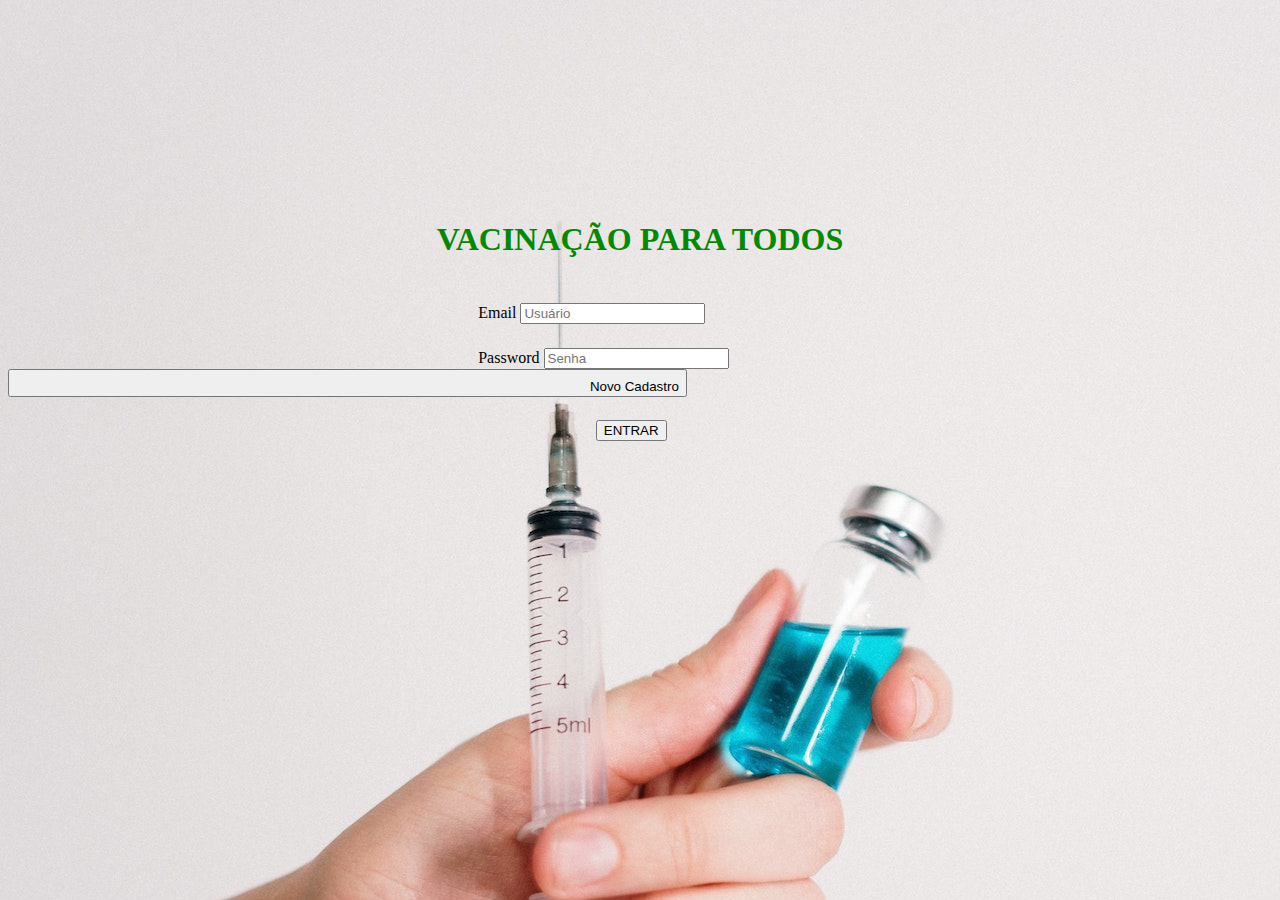
<file: Projeto/index.html>
<!DOCTYPE html>
<html lang="en">
<head>
    <meta charset="UTF-8">
    <meta http-equiv="X-UA-Compatible" content="IE=edge">
    <meta name="viewport" content="width=device-width, initial-scale=1.0">
    <title>Vacinação para todos </title>
    <link rel="stylesheet" href="Style.css">
    <!-- CSS only -->
<link href="https://cdn.jsdelivr.net/npm/bootstrap@5.2.2/dist/css/bootstrap.min.css"
 rel="stylesheet" integrity="sha384-Zenh87qX5JnK2Jl0vWa8Ck2rdkQ2Bzep5IDxbcnCeuOxjzrPF/et3URy9Bv1WTRi" crossorigin="anonymous">
 <!-- JavaScript Bundle with Popper -->
<script src="https://cdn.jsdelivr.net/npm/bootstrap@5.2.2/dist/js/bootstrap.bundle.min.js" integrity="sha384-OERcA2EqjJCMA+/3y+gxIOqMEjwtxJY7qPCqsdltbNJuaOe923+mo//f6V8Qbsw3"
 crossorigin="anonymous"></script>

</head>
<body>
    <h1>VACINAÇÃO PARA TODOS</h1>
    <form class="campo">
        <div class="col">
            <label for="inputPassword2" class="visually-hidden">Email</label>
            <input type="email" class="form-control" id="inputPassword2" placeholder="Usuário">
          </div>
        <div class="col">
          <label for="inputPassword2" class="visually-hidden">Password</label>
          <input type="password" class="form-control" id="inputPassword2" placeholder="Senha">
        </div>
        <a class= "entrar" href="agente.html">
        <button id="link"type="button" class="btn btn-link">Novo Cadastro</button>
      </a>
        <div class="Entrar" >
          <a class= "entrar" href="Pag.html">
          <button type="button" class="btn btn-success">ENTRAR</button>
        </div>
      </a>
      </form>
</body>
</html>
</file>
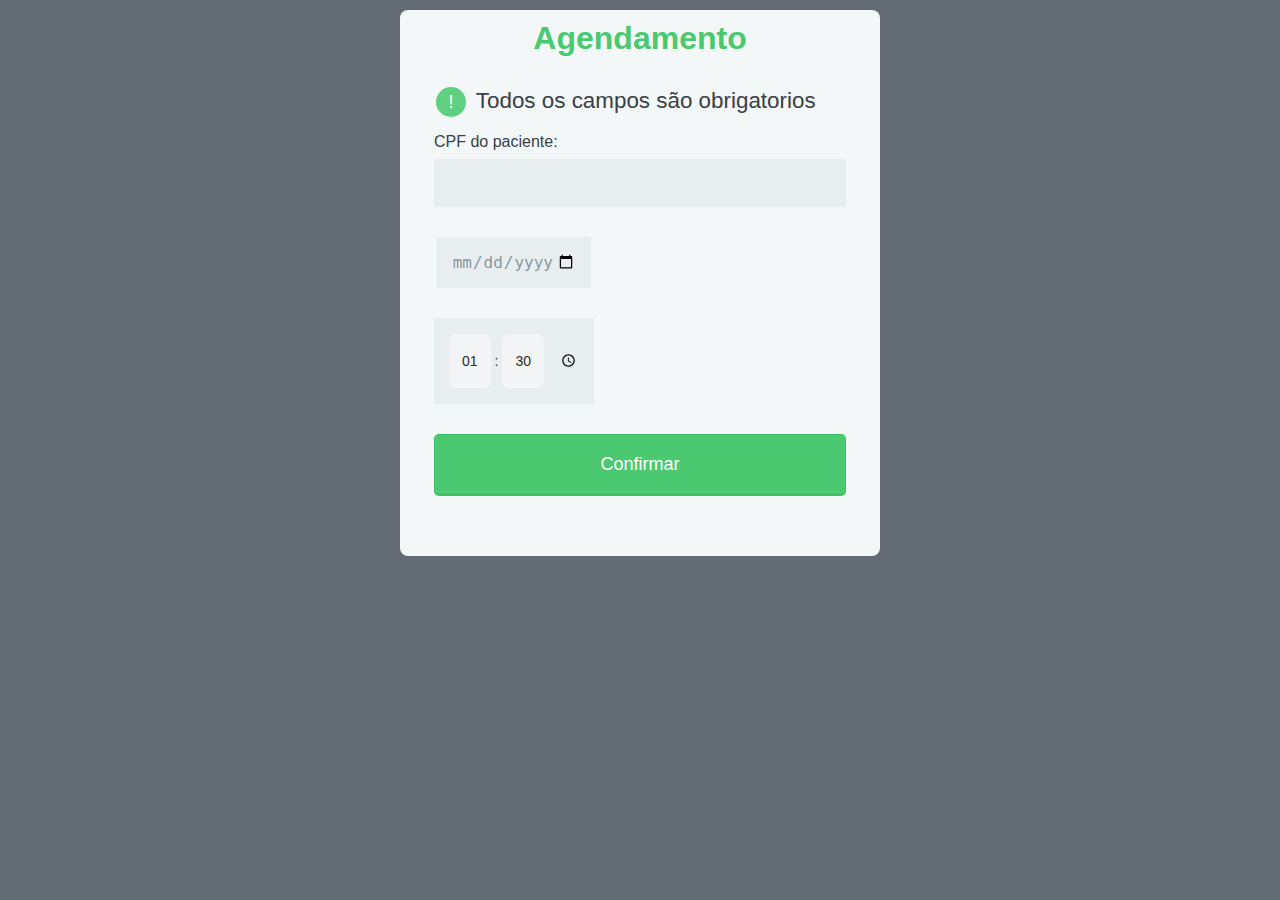
<file: Projeto/agendar.html>
<!DOCTYPE html>
<html lang="en">
<head>
    <meta charset="UTF-8">
    <meta http-equiv="X-UA-Compatible" content="IE=edge">
    <meta name="viewport" content="width=device-width, initial-scale=1.0">
    <title>Agendamento</title>
    <link rel="stylesheet" href="agendar.css">
    
</head>
<body>
    <div class="row">
        <div class="col-md-12">
          <form action="index.html" method="post">
            <h1> Agendamento </h1>
            
            <fieldset>
              
              <legend><span class="number">!</span> Todos os campos são obrigatorios</legend>
            
              <label for="name">CPF do paciente:</label>
              <input type="text" id="name" name="user_name">
    

              <div class="date">
                <input type="date"  id="#datepicker"/>
              </div>

              <input type="time" value="13:30"/>
             
            <button type="submit">Confirmar</button>
           </form>
            </div>
          </div>
         
         
</body>
<script>
    $( function() {
         $( "#datepicker" ).datepicker({
             dateFormat: "dd-mm-yy"
           ,	duration: "fast"
        });
    } );

</script>

</html>
</file>
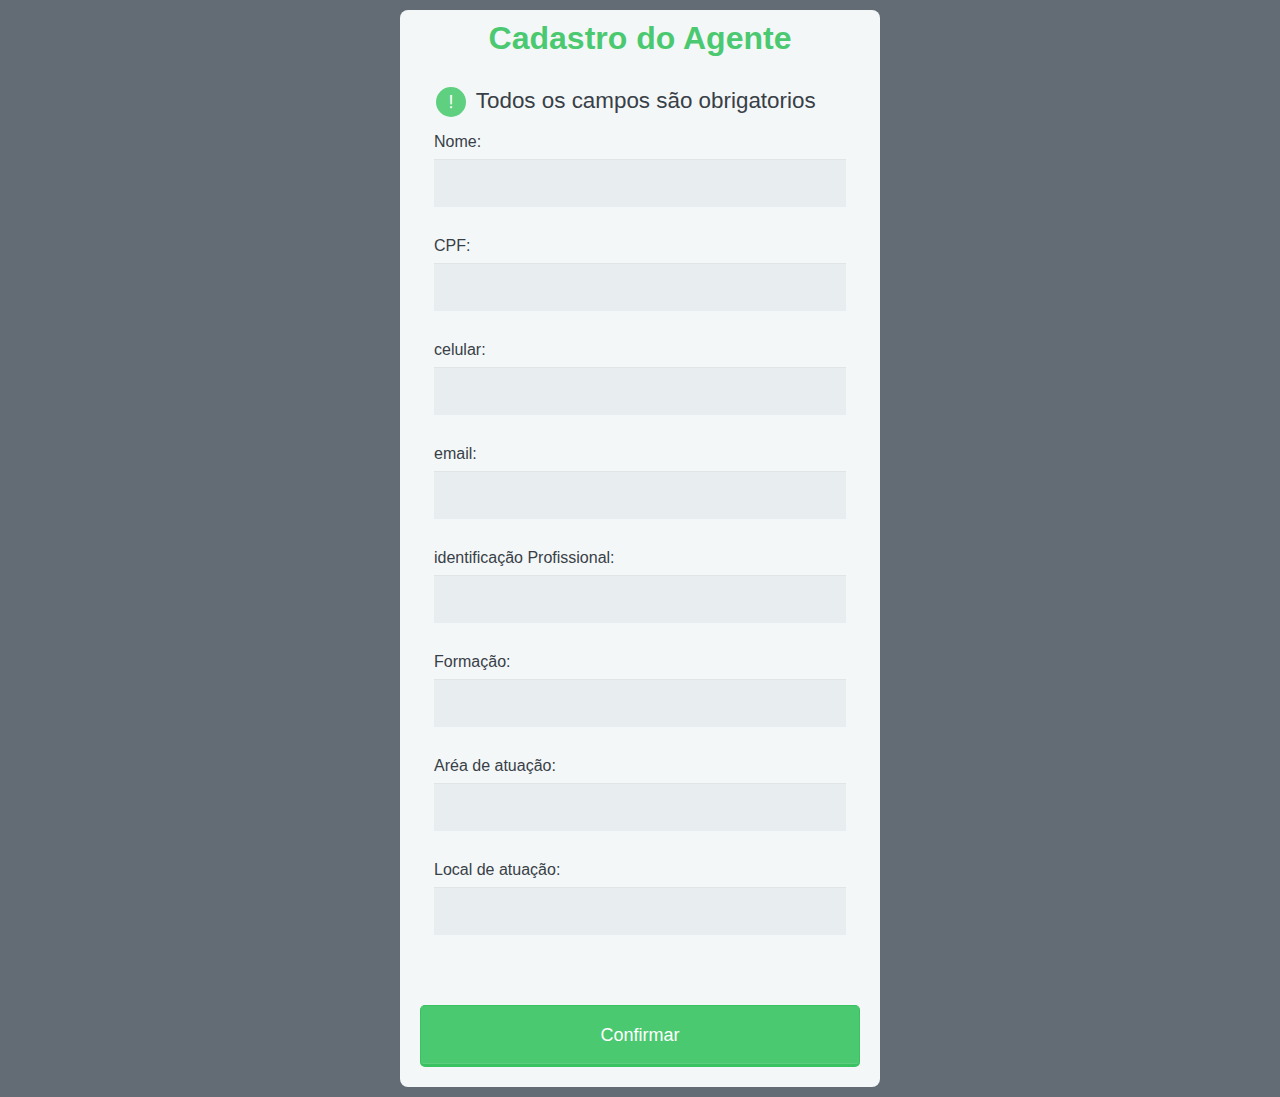
<file: Projeto/agente.html>
<!DOCTYPE html>
<html lang="en">
<head>
    <meta charset="UTF-8">
    <meta http-equiv="X-UA-Compatible" content="IE=edge">
    <meta name="viewport" content="width=device-width, initial-scale=1.0">
    <title>Cadastro do paciente</title>
    <link rel="stylesheet" href="cadastrar.css">
</head>
    <body>
      <div class="row">
    <div class="col-md-12">
      <form action="index.html" method="post">
        <h1> Cadastro do Agente </h1>
        
        <fieldset>
          
          <legend><span class="number">!</span> Todos os campos são obrigatorios</legend>
        
          <label for="name">Nome:</label>
          <input type="text" id="name" name="user_name">

          <label for="name">CPF:</label>
          <input type="text" id="cpf" name="CPF">

          <label for="name">celular:</label>
          <input type="text" id="celular" name="numero">

          <label for="name">email:</label>
          <input type="text" id="nascimento" name="numero">

          <label for="name">identificação Profissional:</label>
          <input type="text" id="cidade" name="numero">

          <label for="name">Formação:</label>
          <input type="text" id="cep" name="cep">
        
          <label for="name">Aréa de atuação:</label>
          <input type="text" id="Numero" name="numero">

          <label for="name">Local de atuação:</label>
          <input type="text" id="cidade" name="numero">

          
       
        </fieldset>
       
        <button type="submit">Confirmar</button>
        
       </form>
        </div>
      </div>
</body>
</html>
</file>
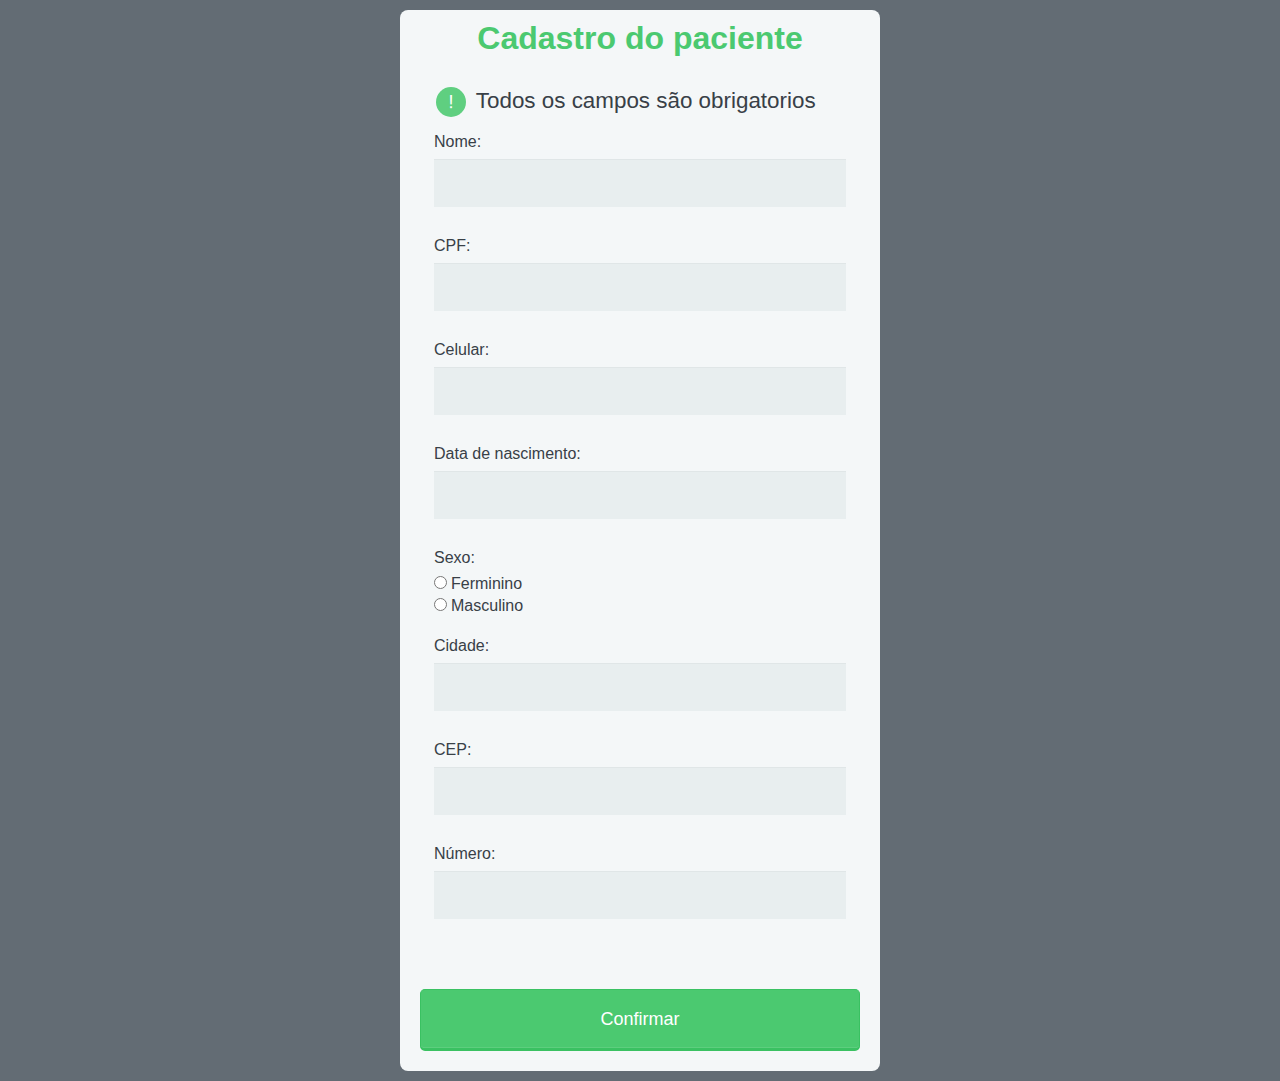
<file: Projeto/cadastrar.html>
<!DOCTYPE html>
<html lang="en">
<head>
    <meta charset="UTF-8">
    <meta http-equiv="X-UA-Compatible" content="IE=edge">
    <meta name="viewport" content="width=device-width, initial-scale=1.0">
    <title>Cadastro do paciente</title>
    <link rel="stylesheet" href="cadastrar.css">
</head>
    <body>
      <div class="row">
    <div class="col-md-12">
      <form action="index.html" method="post">
        <h1> Cadastro do paciente </h1>
        
        <fieldset>
          
          <legend><span class="number">!</span> Todos os campos são obrigatorios</legend>
        
          <label for="name">Nome:</label>
          <input type="text" id="name" name="user_name">

          <label for="name">CPF:</label>
          <input type="text" id="cpf" name="CPF">

          <label for="name">Celular:</label>
          <input type="text" id="celular" name="numero">

          <label for="name">Data de nascimento:</label>
          <input type="text" id="nascimento" name="numero">

          <label for="name">Sexo:</label>
              <input type="radio" id="under_13" value="under_13" name="user_age"><label for="under_13" class="light">Ferminino</label><br>
              <input type="radio" id="over_13" value="over_13" name="user_age"><label for="over_13" class="light">Masculino</label>
              <br>
              <br>

          <label for="name">Cidade:</label>
          <input type="text" id="cidade" name="numero">

          <label for="name">CEP:</label>
          <input type="text" id="cep" name="cep">
        
          <label for="name">Número:</label>
          <input type="text" id="Numero" name="numero">
       
        </fieldset>
        <div class="Button">
          <a  class= "button" href="prontuario.html">
            <button type="submit">Confirmar</button>
          </a>

        </div>
       
        
        
       </form>
        </div>
      </div>
</body>
</html>
</file>
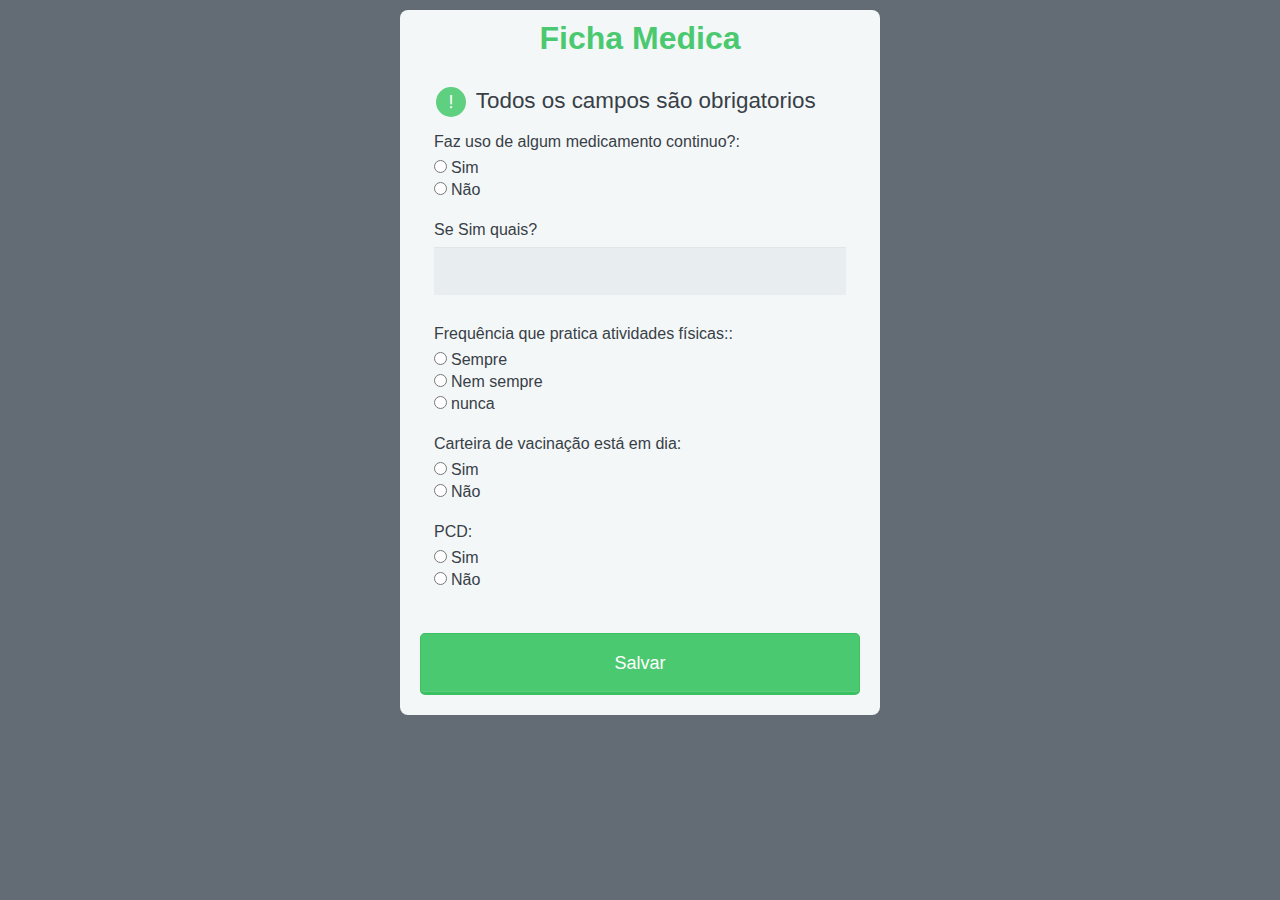
<file: Projeto/prontuario.html>
<!DOCTYPE html>
<html lang="en">
<head>
    <meta charset="UTF-8">
    <meta http-equiv="X-UA-Compatible" content="IE=edge">
    <meta name="viewport" content="width=device-width, initial-scale=1.0">
    <title>Prontuario</title>
    <link rel="stylesheet" href="prontuario.css">
</head>
<body>
          <div class="row">
        <div class="col-md-12">
          <form action="index.html" method="post">
            <h1> Ficha Medica </h1>
            
            <fieldset>
              
              <legend><span class="number">!</span> Todos os campos são obrigatorios</legend>
            
              <label for="name">Faz uso de algum medicamento continuo?:</label>
              <input type="radio" id="under_13" value="under_13" name="user_age"><label for="under_13" class="light">Sim</label><br>
              <input type="radio" id="over_13" value="over_13" name="user_age"><label for="over_13" class="light">Não</label>
              <br>
              <br>
              <label for="name">Se Sim quais?</label>
              <input type="text" id="Numero" name="numero">
              <br>
              <label>Frequência que pratica atividades físicas::</label>
              <input type="radio" id="under_13" value="under_13" name="user_age"><label for="under_13" class="light">Sempre</label><br>
              <input type="radio" id="over_13" value="over_13" name="user_age"><label for="over_13" class="light">Nem sempre</label>
              <br>
              <input type="radio" id="over_13" value="over_13" name="user_age"><label for="over_13" class="light">nunca</label>
                <br>
                <br>
              <label for="name">Carteira de vacinação está em dia:</label>
              <input type="radio" id="under_13" value="under_13" name="user_age"><label for="under_13" class="light">Sim</label><br>
              <input type="radio" id="over_13" value="over_13" name="user_age"><label for="over_13" class="light">Não</label>
              <br>
              <br>
              <label for="name">PCD:</label>
              <input type="radio" id="under_13" value="under_13" name="user_age"><label for="under_13" class="light">Sim</label><br>
              <input type="radio" id="over_13" value="over_13" name="user_age"><label for="over_13" class="light">Não</label>
              
            </fieldset>
           
            <button type="submit">Salvar</button>
            
           </form>
            </div>
          </div>
</body>
</html>
</file>
<file: Projeto/Style.css>
@import url('https://fonts.googleapis.com/css?family=Raleway:400,700');
body{
    align-items: center;
    background-image: url(imagem/pexels-cottonbro-3952241.jpg);
}
h1{
    font-family: Port 'Lucida Sans', 'Lucida Sans Regular', 'Lucida Grande', 'Lucida Sans Unicode', Geneva, Verdana, sans-serif; 
    text-align: center;
    padding-top: 200px;
    color: rgb(2, 137, 2);  
}
.campo{
    width: 62%;
}
.col{
    padding-left: 60%;
    padding-top: 3%;
}
.Entrar{
    padding-left: 75%;
    padding-top: 3%;
    color: aliceblue;
    list-style: none;
    position: relative;
   
}

#link{
    padding-left: 74%;
    padding-top: 1%;
    position: relative;
}
</file>
<file: Projeto/agendar.css>
*, *:before, *:after {
    -moz-box-sizing: border-box;
    -webkit-box-sizing: border-box;
    box-sizing: border-box;
  }
  
  body {
    font-family: 'Nunito', sans-serif;
    color: #384047;
    background-color: #636c74;
  }
  
  form {
    max-width: 300px;
    margin: 10px auto;
    padding: 10px 20px;
    background: #f4f7f8;
    border-radius: 8px;
  }
  
  h1 {
    margin: 0 0 30px 0;
    text-align: center;
    color: #4bc970;
  }
  
  input[type="text"],
  input[type="password"],
  input[type="date"],
  input[type="datetime"],
  input[type="email"],
  input[type="number"],
  input[type="search"],
  input[type="tel"],
  input[type="time"],
  input[type="url"],
  textarea,
  select {
    background: rgba(255,255,255,0.1);
    border: none;
    font-size: 16px;
    height: auto;
    margin: 0;
    outline: 0;
    padding: 15px;
    width: 100%;
    background-color: #e8eeef;
    color: #8a97a0;
    box-shadow: 0 1px 0 #FFF(248, 244, 244, 0.03) inset;
    margin-bottom: 30px;
  }
  
  input[type="radio"],
  input[type="checkbox"] {
    margin: 0 4px 4px 0;
  }
  
  select {
    padding: 6px;
    height: 32px;
    border-radius: 2px;
  }
  
  button {
    padding: 19px 39px 18px 39px;
    color: #FFF;
    background-color: #4bc970;
    font-size: 18px;
    text-align: center;
    font-style: normal;
    border-radius: 5px;
    width: 100%;
    border: 1px solid #3ac162;
    border-width: 1px 1px 3px;
    box-shadow: 0 -1px 0 rgba(255,255,255,0.1) inset;
    margin-bottom: 10px;
  }
  
  fieldset {
    margin-bottom: 30px;
    border: none;
  }
  
  legend {
    font-size: 1.4em;
    margin-bottom: 10px;
  }
  
  label {
    display: block;
    margin-bottom: 8px;
  }
  
  label.light {
    font-weight: 300;
    display: inline;
  }
  
  .number {
    background-color: #5fcf80;
    color: #fff;
    height: 30px;
    width: 30px;
    display: inline-block;
    font-size: 0.8em;
    margin-right: 4px;
    line-height: 30px;
    text-align: center;
    text-shadow: 0 1px 0 rgba(255,255,255,0.2);
    border-radius: 100%;
  }
  
  @media screen and (min-width: 480px) {
  
    form {
      max-width: 480px;
    }
  
  }
  input::-webkit-inner-spin-button,
  input::-webkit-clear-button {
    display: none;
  }
  
  input::-webkit-calendar-picker-indicator {
    color: rgba(0, 0, 0, 0);
    opacity: 1
  }
  
  input::-webkit-calendar-picker-indicator:hover {
    background: transparent;
    cursor: pointer;
  }
  
  input::-webkit-calendar-picker-indicator::after {
    content: '';
    display: block;
    background:  no-repeat;
    width: 32px;
    height: 32px;
    position: absolute;
    top: 50%;
    right: 0;
    margin-top: -16px;
  }
  
  .date {
    position:relative;
    width: 154px;
    left: -3%;
    margin: 15px ;
    background: #e8eeef;
  }
  input {
    width: 140px;
    padding: 5px;
    height: 24px;
    display: block;
  }

  input[type=time] {
    border: none;
    color: #2a2c2d;
    font-size: 14px;
    font-family: helvetica;
    width: 160px;
  }
  
  input[type=time]::-webkit-datetime-edit-fields-wrapper {
    display: flex;
  }

  input[type=time]::-webkit-datetime-edit-text {
    padding: 19px 4px;
  }
  
  input[type=time]::-webkit-datetime-edit-hour-field {
    background-color: #f2f4f5;
    border-radius: 15%;
    padding: 19px 13px;
  }
  
 
  input[type=time]::-webkit-datetime-edit-minute-field {
    background-color: #f2f4f5;
    border-radius: 15%;
    padding: 19px 13px;
  }
  
 
  input[type=time]::-webkit-datetime-edit-ampm-field {
    background-color: #7155d3;
    border-radius: 15%;
    color: #fff;
    padding: 19px 13px;
  }
  
 
  input[type=time]::-webkit-clear-button {
    display: none;
    
  }
  
  
  input[type=time]::-webkit-inner-spin-button {
    display: none;
  }
</file>
<file: Projeto/cadastrar.css>
*, *:before, *:after {
    -moz-box-sizing: border-box;
    -webkit-box-sizing: border-box;
    box-sizing: border-box;
  }
  
  body {
    font-family: 'Nunito', sans-serif;
    color: #384047;
    background-color: #636c74;
  }
  
  form {
    max-width: 300px;
    margin: 10px auto;
    padding: 10px 20px;
    background: #f4f7f8;
    border-radius: 8px;
  }
  
  h1 {
    margin: 0 0 30px 0;
    text-align: center;
    color: #4bc970;
  }
  
  input[type="text"],
  input[type="password"],
  input[type="date"],
  input[type="datetime"],
  input[type="email"],
  input[type="number"],
  input[type="search"],
  input[type="tel"],
  input[type="time"],
  input[type="url"],
  textarea,
  select {
    background: rgba(255,255,255,0.1);
    border: none;
    font-size: 16px;
    height: auto;
    margin: 0;
    outline: 0;
    padding: 15px;
    width: 100%;
    background-color: #e8eeef;
    color: #8a97a0;
    box-shadow: 0 1px 0 rgba(0,0,0,0.03) inset;
    margin-bottom: 30px;
  }
  
  input[type="radio"],
  input[type="checkbox"] {
    margin: 0 4px 8px 0;
  }
  
  select {
    padding: 6px;
    height: 32px;
    border-radius: 2px;
  }
  
  button {
    padding: 19px 39px 18px 39px;
    color: #FFF;
    background-color: #4bc970;
    font-size: 18px;
    text-align: center;
    font-style: normal;
    border-radius: 5px;
    width: 100%;
    border: 1px solid #3ac162;
    border-width: 1px 1px 3px;
    box-shadow: 0 -1px 0 rgba(255,255,255,0.1) inset;
    margin-bottom: 10px;
  }
  
  fieldset {
    margin-bottom: 30px;
    border: none;
  }
  
  legend {
    font-size: 1.4em;
    margin-bottom: 10px;
  }
  
  label {
    display: block;
    margin-bottom: 8px;
  }
  
  label.light {
    font-weight: 300;
    display: inline;
  }
  
  .number {
    background-color: #5fcf80;
    color: #fff;
    height: 30px;
    width: 30px;
    display: inline-block;
    font-size: 0.8em;
    margin-right: 4px;
    line-height: 30px;
    text-align: center;
    text-shadow: 0 1px 0 rgba(255,255,255,0.2);
    border-radius: 100%;
  }
  @media screen and (min-width: 480px) {
  
    form {
      max-width: 480px;
    }
  
  }
</file>
<file: Projeto/prontuario.css>
*, *:before, *:after {
    -moz-box-sizing: border-box;
    -webkit-box-sizing: border-box;
    box-sizing: border-box;
  }
  
  body {
    font-family: 'Nunito', sans-serif;
    color: #384047;
    background-color: #636c74;
  }
  
  form {
    max-width: 300px;
    margin: 10px auto;
    padding: 10px 20px;
    background: #f4f7f8;
    border-radius: 8px;
  }
  
  h1 {
    margin: 0 0 30px 0;
    text-align: center;
    color: #4bc970;
  }
  
  input[type="text"],
  input[type="password"],
  input[type="date"],
  input[type="datetime"],
  input[type="email"],
  input[type="number"],
  input[type="search"],
  input[type="tel"],
  input[type="time"],
  input[type="url"],
  textarea,
  select {
    background: rgba(255,255,255,0.1);
    border: none;
    font-size: 16px;
    height: auto;
    margin: 0;
    outline: 0;
    padding: 15px;
    width: 100%;
    background-color: #e8eeef;
    color: #8a97a0;
    box-shadow: 0 1px 0 rgba(0,0,0,0.03) inset;
    margin-bottom: 30px;
  }
  
  input[type="radio"],
  input[type="checkbox"] {
    margin: 0 4px 8px 0;
  }
  
  select {
    padding: 6px;
    height: 32px;
    border-radius: 2px;
  }
  
  button {
    padding: 19px 39px 18px 39px;
    color: #FFF;
    background-color: #4bc970;
    font-size: 18px;
    text-align: center;
    font-style: normal;
    border-radius: 5px;
    width: 100%;
    border: 1px solid #3ac162;
    border-width: 1px 1px 3px;
    box-shadow: 0 -1px 0 rgba(255,255,255,0.1) inset;
    margin-bottom: 10px;
  }
  
  fieldset {
    margin-bottom: 30px;
    border: none;
  }
  
  legend {
    font-size: 1.4em;
    margin-bottom: 10px;
  }
  
  label {
    display: block;
    margin-bottom: 8px;
  }
  
  label.light {
    font-weight: 300;
    display: inline;
  }
  
  .number {
    background-color: #5fcf80;
    color: #fff;
    height: 30px;
    width: 30px;
    display: inline-block;
    font-size: 0.8em;
    margin-right: 4px;
    line-height: 30px;
    text-align: center;
    text-shadow: 0 1px 0 rgba(255,255,255,0.2);
    border-radius: 100%;
  }
  
  @media screen and (min-width: 480px) {
  
    form {
      max-width: 480px;
    }
  
  }
</file>
